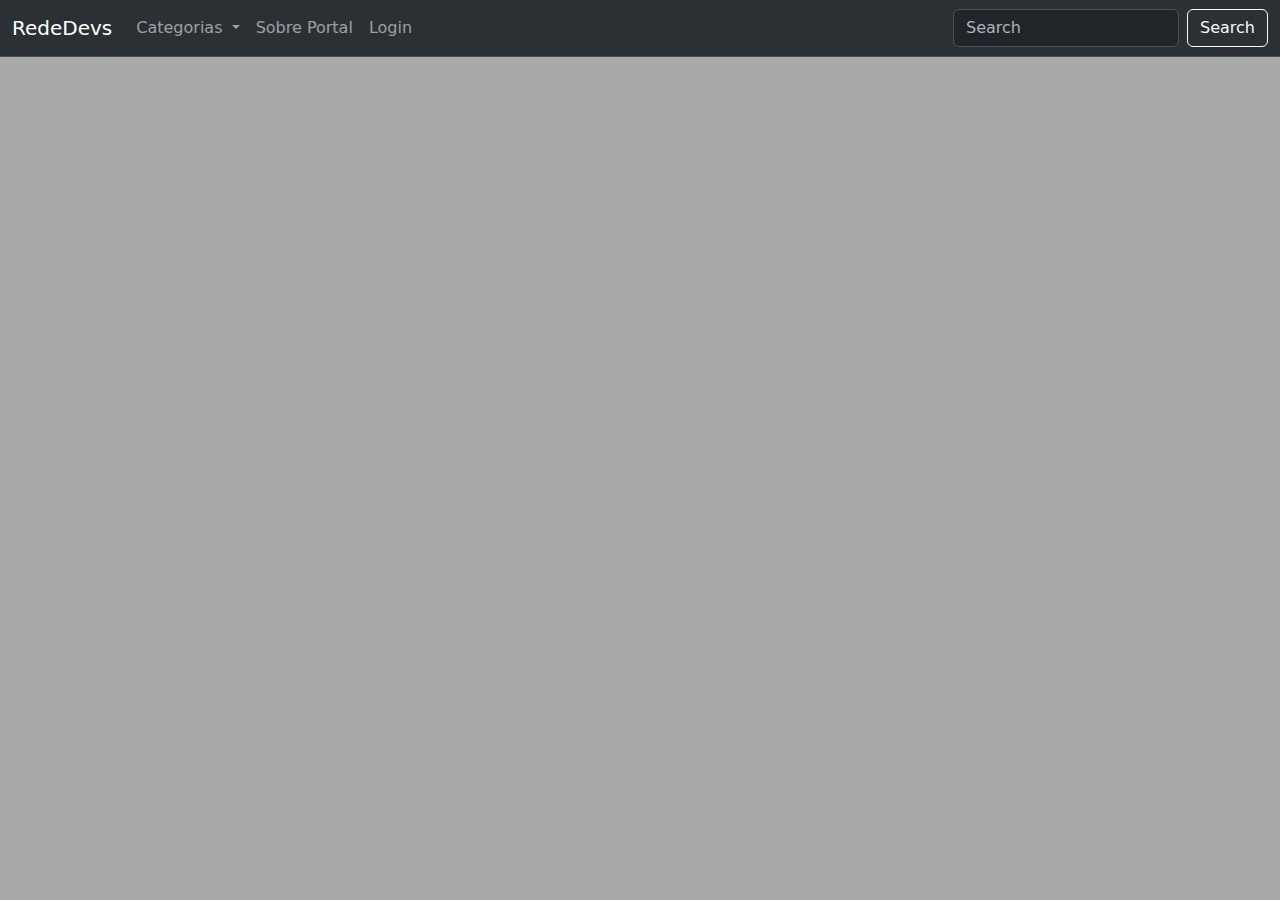
<file: RedeDevs/paginas/index.html>
<!DOCTYPE html>
<html lang="pt-br">

<head>
  <meta charset="UTF-8">
  <meta http-equiv="X-UA-Compatible" content="IE=edge">
  <meta name="viewport" content="width=device-width, initial-scale=1.0">
  <title>Home</title>
  <link rel="stylesheet" href="../estilos/style.css">
  <link href="https://cdn.jsdelivr.net/npm/bootstrap@5.3.3/dist/css/bootstrap.min.css" rel="stylesheet"
    integrity="sha384-QWTKZyjpPEjISv5WaRU9OFeRpok6YctnYmDr5pNlyT2bRjXh0JMhjY6hW+ALEwIH" crossorigin="anonymous">
  <script src="https://cdn.jsdelivr.net/npm/bootstrap@5.3.3/dist/js/bootstrap.bundle.min.js"></script>
  <link rel="stylesheet" href="https://cdnjs.cloudflare.com/ajax/libs/font-awesome/5.15.4/css/all.min.css">
</head>

<body class="vh-fundo">
  <nav class="navbar navbar-expand-lg bg-body-tertiary bg-dark border-bottom border-body" data-bs-theme="dark">
    <div class="container-fluid">
      <a class="navbar-brand" href="index.html">RedeDevs</a>
      <button class="navbar-toggler" type="button" data-bs-toggle="collapse" data-bs-target="#navbarSupportedContent"
        aria-controls="navbarSupportedContent" aria-expanded="false" aria-label="Toggle navigation">
        <span class="navbar-toggler-icon"></span>
      </button>
      <div class="collapse navbar-collapse" id="navbarSupportedContent">
        <ul class="navbar-nav me-auto mb-2 mb-lg-0">
          <li class="nav-item dropdown">
            <a class="nav-link dropdown-toggle" href="#" role="button" data-bs-toggle="dropdown" aria-expanded="false">
              Categorias
            </a>
            <ul class="dropdown-menu">
              <li><a class="dropdown-item" href="#" id="semFiltro">Todos</a></li>
              <li><a class="dropdown-item" href="#" id="filtrarInovacao">Inovações</a></li>
              <li><a class="dropdown-item" href="#" id="filtrarLinguagens">Linguagens</a></li>
              <li><a class="dropdown-item" href="#" id="filtrarIA">IA</a></li>
              <li><a class="dropdown-item" href="#" id="filtrarVagas">Vagas</a></li>
            </ul>
          </li>
          <li class="nav-item">
            <a class="nav-link" href="sobre.html">Sobre Portal</a>
          </li>
          <li class="nav-item" id="login">
            <a class="nav-link" href="login.html">Login</a>
          </li>
          <li class="nav-item dropdown" id="perfil">
            <a class="nav-link dropdown-toggle" href="#" role="button" data-bs-toggle="dropdown" aria-expanded="false">
              Perfil
            </a>
            <ul class="dropdown-menu">
              <li><a class="dropdown-item" href="perfil.html">Editar</a></li>
              <li><a class="dropdown-item" href="#" id="historico">Histórico</a></li>
              <li>
                <hr class="dropdown-divider">
              </li>
              <li><a class="dropdown-item" id="logout" href="#">Sair</a></li>
            </ul>
          </li>
        </ul>
        <button type="button" id="add-news" class="btn btn-outline-light me-3  mb-1">
          Adicionar Notícia
        </button>
        <form class="d-flex" role="search">
          <input class="form-control me-2" type="search" placeholder="Search" aria-label="Search" id="pesquisa">
          <button class="btn btn-outline-light" type="submit" id="btnPesquisa">Search</button>
        </form>
      </div>
    </div>
  </nav>
  <div class="cm-container d-flex flex-column mt-5 justify-content-center align-items-center">

    <div class="modal-overlay justify-content-center align-items-center d-none d-flex " id="modalNoticia">
      <div class="modalNoticia">
        <form action="#" method="post" id="form-cadastro">
          <div class="row justify-content-center">
            <div class="col-10">
              <h5 class="mt-3">Publicar uma Notícia</h5>
              <div class="mb-3">
                <label for="titulo" class="form-label">Titulo</label>
                <input type="text" id="titulo" name="titulo" class="form-control" required>
              </div>
              <div class="mb-3">
                <label for="subtitulo" class="form-label">Subtitulo</label>
                <input type="text" id="subtitulo" name="subtitulo" class="form-control" required>
              </div>
              <div class="mb-3">
                <label for="categoria" class="form-label">Categorias</label>
                <select class="form-select" id="categoria" aria-label="Default select example" required>
                  <option value="0" selected>Selecione</option>
                  <option value="1">Inovações</option>
                  <option value="2">Linguagens</option>
                  <option value="3">IA</option>
                  <option value="4">Vagas</option>
                </select>
              </div>
              <div class="mb-3">
                <label for="conteudo" class="form-label">Conteudo</label>
                <input type="text" id="conteudo" name="conteudo" class="form-control" required>
              </div>
              <div class="mb-3">
                <label for="autor" class="form-label">Autor</label>
                <input type="text" id="autor" name="autor" class="form-control" required>
              </div>
              <div class="mb-3">
                <label for="img" class="form-label">Imagem</label>
                <input type="text" id="img" name="img" class="form-control" required>
              </div>
              <div class="mb-3">
                <button type="button" class="btn btn-secondary" id="fechar">Fechar</button>
                <button type="button" class="btn btn-primary ms-3" id="salvar">Salvar</button>
              </div>
            </div>
          </div>
        </form>
      </div>
    </div>
    <div class="modal-overlay d-none justify-content-center align-items-center d-flex" id="modalAlertaExcluir">
      <div class="modalNoticia" style="width: 300px;">
        <div>
          <h5 class="p-2">Deseja exluir esta noticia?</h5>
        </div>
        <div class="p-2">
          <button type="button" class="btn btn btn-primary" id="cancelarExcluir">Fechar</button>
          <button type="button" class="btn btn-danger" id="excluirNoticia">Excluir</button>
        </div>
      </div>
    </div>
    <div class="modal-overlay justify-content-center align-items-center d-flex d-none" id="modalAlertaEditar">
      <div class="modalNoticia">
        <form action="#" method="post" id="form-cadastro">
          <div class="row justify-content-center">
            <div class="col-10">
              <h5 class="mt-3">Deseja editar este notícia?</h5>
              <div class="mb-3">
                <label for="titulo" class="form-label">Titulo</label>
                <input type="text" id="tituloEdit" class="form-control" required>
              </div>
              <div class="mb-3">
                <label for="subtitulo" class="form-label">Subtitulo</label>
                <input type="text" id="subtituloEdit" class="form-control" required>
              </div>
              <div class="mb-3">
                <label for="categoria" class="form-label">Categorias</label>
                <select class="form-select" id="categoriaEdit" aria-label="Default select example" required>
                  <option value="0" selected>Selecione</option>
                  <option value="1">Inovações</option>
                  <option value="2">Linguagens</option>
                  <option value="3">IA</option>
                  <option value="4">Vagas</option>
                </select>
              </div>
              <div class="mb-3">
                <label for="conteudo" class="form-label">Conteudo</label>
                <input type="text" id="conteudoEdit" class="form-control" required>
              </div>
              <div class="mb-3">
                <label for="autor" class="form-label">Autor</label>
                <input type="text" id="autorEdit" class="form-control" required>
              </div>
              <div class="mb-3">
                <label for="img" class="form-label">Imagem</label>
                <input type="text" id="imgEdit" class="form-control" required>
              </div>
              <div class="mb-3">
                <button type="button" class="btn btn btn-primary" id="cancelarEdit">Fechar</button>
                <button type="button" class="btn btn-warning" id="salvarEdit">Salvar</button>
              </div>
            </div>
          </div>

        </form>

      </div>

    </div>
    <div class="modal-overlay d-none justify-content-center align-items-center d-flex" id="modalHistorico">
      <div class="modalNoticia">
        <h5 class="p-4">Seu Histórico</h5>

        <div class="p-0 ms-4" id="historicoContainer">

        </div>
        <div class="p-4">
          <button class="btn btn-primary" id="fecharHist">Fechar</button>
        </div>
      </div>
    </div>
    <div id="containerCard">


    </div>
    <div id="paginacaoContainer" class="d-flex justify-content-center mt-1">


    </div>
  </div>
  <script src="../scripts/navbar.js"></script>
  <script src="../scripts/index.js"></script>

</body>

</html>
</file>
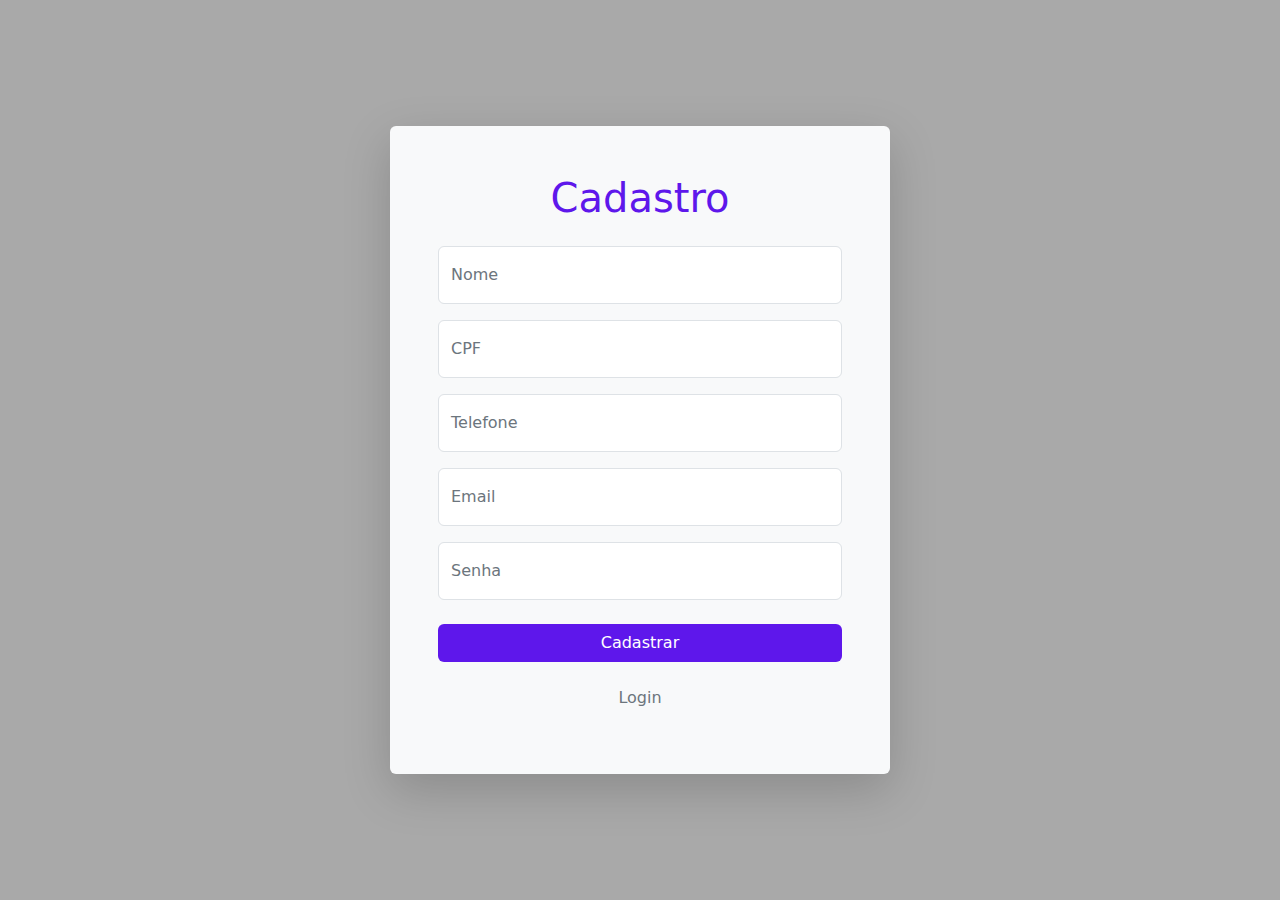
<file: RedeDevs/paginas/cadastro.html>
<!DOCTYPE html>
<html lang="pt-br">

<head>
    <meta charset="UTF-8">
    <meta http-equiv="X-UA-Compatible" content="IE=edge">
    <meta name="viewport" content="width=device-width, initial-scale=1.0">
    <title>Cadastro</title>
    <link rel="stylesheet" href="../estilos/style.css">
    <link href="https://cdn.jsdelivr.net/npm/bootstrap@5.3.3/dist/css/bootstrap.min.css" rel="stylesheet"
        integrity="sha384-QWTKZyjpPEjISv5WaRU9OFeRpok6YctnYmDr5pNlyT2bRjXh0JMhjY6hW+ALEwIH" crossorigin="anonymous">
</head>

<body class="vh-fundo">
    <div class="container d-flex justify-content-center align-items-center min-vh-100">
        <form action="#" method="post" id="form-cadastro" class="bg-light p-5 rounded shadow-lg w-100"
            style="max-width: 500px;">
            <h1 class="text-center mb-4 vh-cor">Cadastro</h1>

            <div class="mb-3 form-floating">
                <input type="text" id="nome" name="nome" class="form-control" required placeholder=" ">
                <label for="nome" class="form-label">Nome</label>
            </div>

            <div class="mb-3 form-floating">
                <input type="text" id="cpf" name="cpf" class="form-control" required placeholder=" ">
                <label for="cpf" class="form-label">CPF</label>
            </div>

            <div class="mb-3 form-floating">
                <input type="text" id="telefone" name="telefone" class="form-control" required placeholder=" ">
                <label for="telefone" class="form-label">Telefone</label>
            </div>

            <div class="mb-3 form-floating">
                <input type="email" id="email" name="email" class="form-control" required placeholder=" ">
                <label for="email" class="form-label">Email</label>
                <span id="erroEmail" class="badge badge-warning" style="color: red;"></span>
            </div>

            <div class="mb-3 form-floating">
                <input type="password" id="senha" name="senha" class="form-control" required placeholder=" ">
                <label for="senha" class="form-label">Senha</label>
                <span id="erroSenha" class="badge badge-warning" style="color: red;"></span>
            </div>

            <div class="mt-4">
                <div class="d-flex justify-content-center mb-4 mt-4">
                    <input class="btn w-100 btnt7" style="background-color: #5E17EB; color: white;" type="submit"
                        name="enviar" id="enviar" value="Cadastrar">
                </div>

                <div class="text-center">
                    <a href="login.html" class="text-decoration-none text-secondary">Login</a>
                </div>

                <div class="text-center mt-3">
                    <h5 id="mensagem" class="text-center vh-cor"></h5>
                </div>
            </div>
        </form>
    </div>

    <script src="../scripts/cadastro.js"></script>
</body>

</html>
</file>
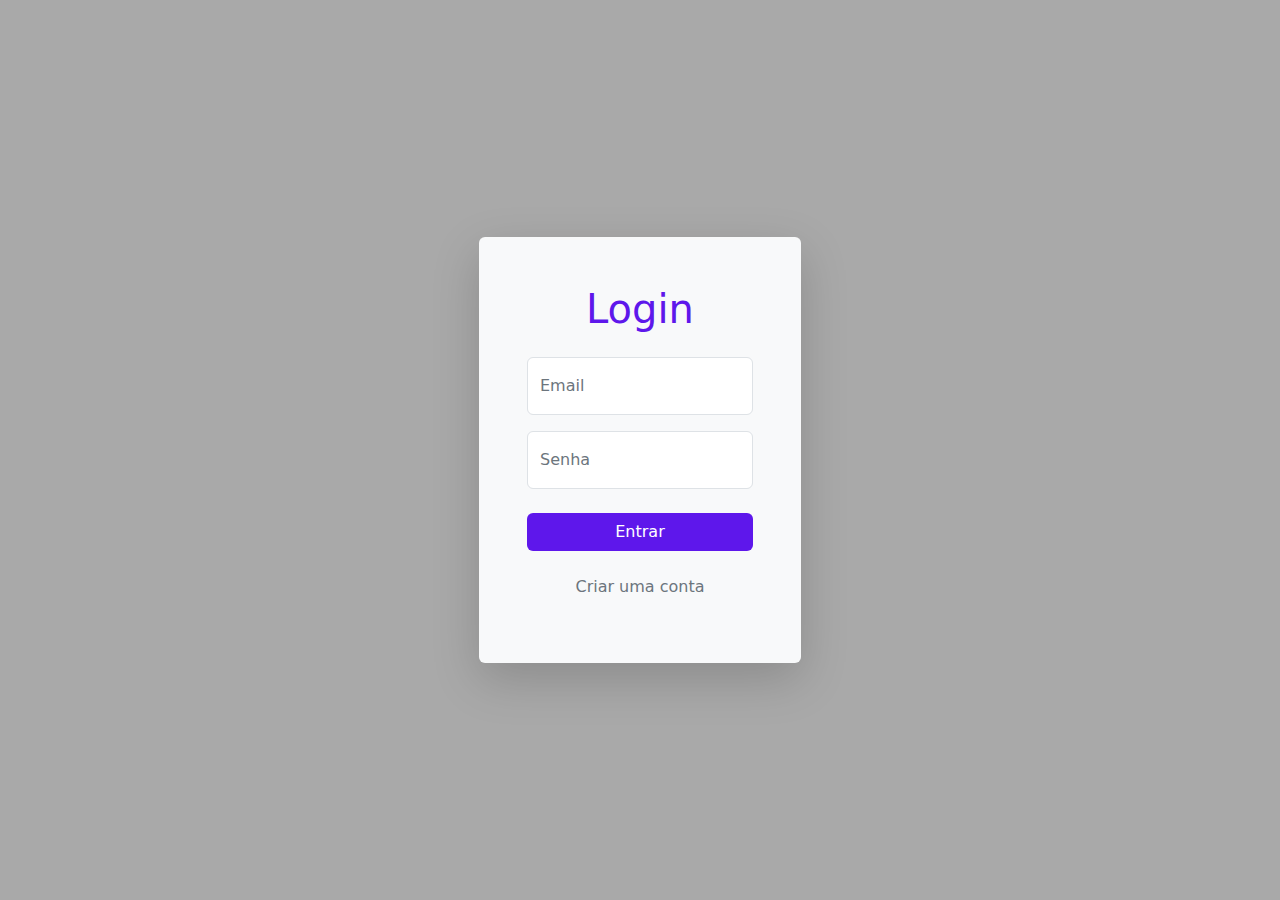
<file: RedeDevs/paginas/login.html>
<!DOCTYPE html>
<html lang="pt-br">

<head>
    <meta charset="UTF-8">
    <meta http-equiv="X-UA-Compatible" content="IE=edge">
    <meta name="viewport" content="width=device-width, initial-scale=1.0">
    <title>Login</title>
    <link rel="stylesheet" href="../estilos/style.css">
    <link href="https://cdn.jsdelivr.net/npm/bootstrap@5.3.3/dist/css/bootstrap.min.css" rel="stylesheet"
        integrity="sha384-QWTKZyjpPEjISv5WaRU9OFeRpok6YctnYmDr5pNlyT2bRjXh0JMhjY6hW+ALEwIH" crossorigin="anonymous">
</head>

<body class="vh-fundo">
    <div class="container d-flex justify-content-center align-items-center min-vh-100">
        <div class="row">
            <form action="#" method="post" id="form-login" class="bg-light p-5 rounded shadow-lg w-100" style="max-width: 1000px;">
                <h1 class="text-center mb-4 vh-cor">Login</h1>
    
                <div class="mb-3 form-floating">
                    <input type="email" id="email" name="email" class="form-control" required placeholder=" ">
                    <label for="email" class="form-label">Email</label>
                </div>
    
                <div class="mb-3 form-floating">
                    <input type="password" id="senha" name="senha" class="form-control" required placeholder=" ">
                    <label for="senha" class="form-label">Senha</label>
                </div>
    
                <div class="mt-4">
                    <div class="d-flex justify-content-between align-items-center mb-4 mt-4">
                        <button type="submit" class="btn w-100" style="background-color: #5E17EB; color: white;">Entrar</button>
                    </div>
    
                    <div class="text-center">
                        <a href="cadastro.html" class="text-decoration-none text-secondary">Criar uma conta</a>
                    </div>
    
                    <div class="mt-3 text-center">
                        <h6 id="mensagem" class="text-center vh-cor"></h6>
                    </div>
                </div>
            </form>
        </div>
    </div>    

    <script src="../scripts/login.js"></script>
</body>

</html>
</file>
<file: RedeDevs/estilos/style.css>
.cm-body {
    width: 100%;
    user-select: none;
    font-family: Arial, sans-serif;
    width: 100%;
    height: 100%;
}

.criarconta {
    margin-left: auto;
    margin-right: 0px;
    margin-top: 12px;
}

.cm-container {
    margin-top: 10%;
    width: 90%;
    margin-left: 5%;
}

.cm-card{
    max-width: 1200px;
    margin-bottom: 28px;
}

p{
    font-size: 18px;
}

.titulo-h5{
    font-size: 30px;
    font-weight: normal;
}

#add-news{
    margin-left: auto;
    margin-right: 0px;
}

.vh-fundo {
    background-color: darkgrey;
}

.vh-cor {
    color: #5E17EB;
}

.form-control::placeholder {
    color: #6c757d; 
}


.form-floating .form-control:focus::placeholder {
    color: #6c757d;
}

.form-floating .form-label {
    color: #6c757d;
}

.btnt7{
    margin-bottom: 0;
    margin-top: auto;
}

.t7Tamanho{
    font-size: 14px;
}

.modal-overlay {
    position: fixed; /* Fixa no viewport */
    background-color: rgba(0, 0, 0, 0.5); /* Fundo semitransparente */
    z-index: 999; /* Camada acima de outros elementos */
    top: 0px;
    pointer-events: all;
    margin: 0px;
    width: 100%;
    height: 100%;
    overflow: hidden;
}

.modalNoticia {
    justify-content: center;
    align-items: center;
    background-color: #fff;
    height: auto;
    padding: 4px;
    width: 90%;
    max-width: 600px;
    border-radius: 8px;
    box-shadow: 0 4px 8px rgba(0, 0, 0, 0.2);
    pointer-events: auto;
}

#historicoContainer {
    flex-grow: 1;
    overflow-y: auto; /* Adiciona scroll apenas no conteúdo */
    max-height: 50vh; /* Limita a altura do conteúdo */
    padding: 8px;
}

.vh-img {
    width: 200px; 
    height: 200px; 
    object-fit: cover;
}
</file>
